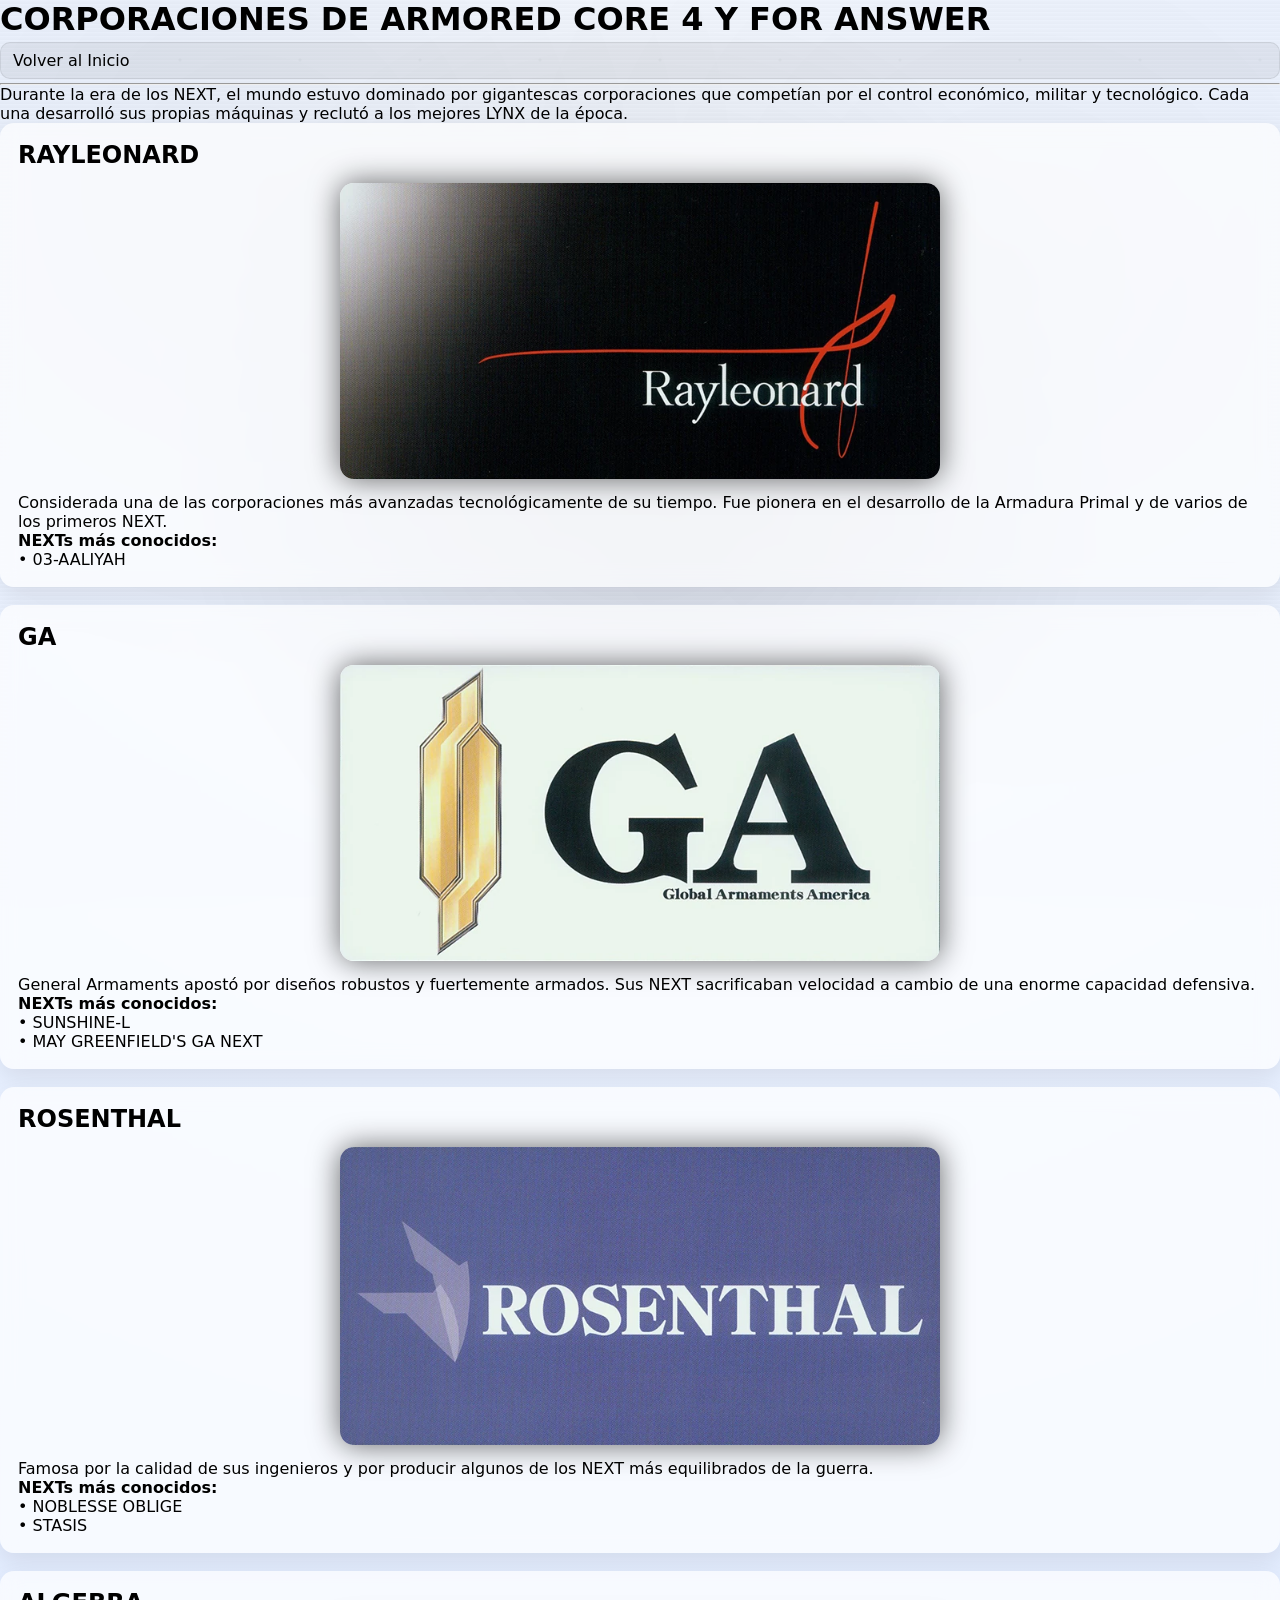
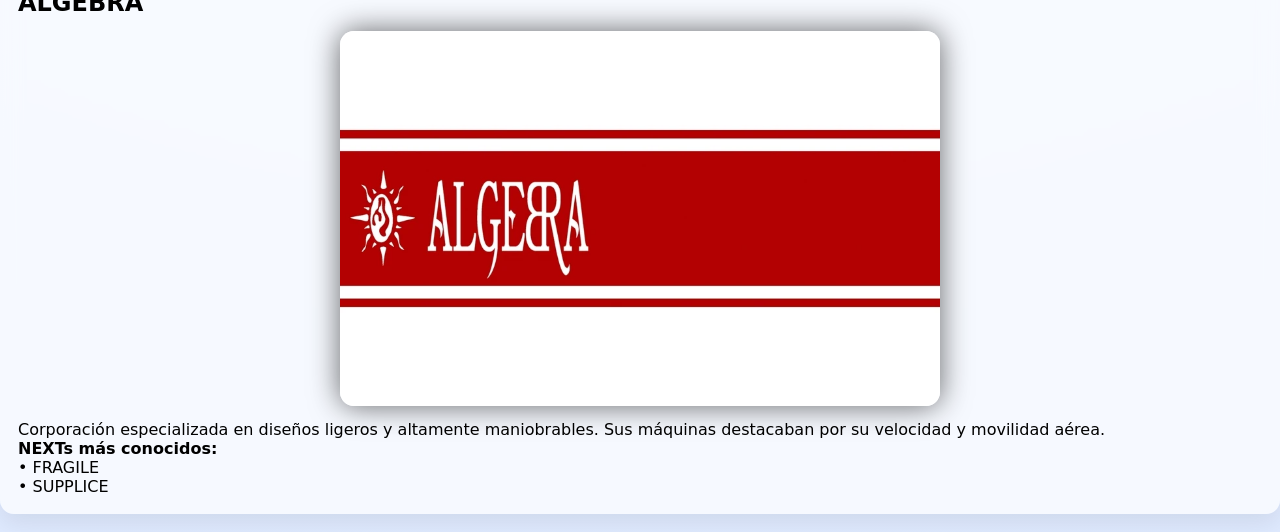
<file: New folder/pages/corporaciones.html>
<!DOCTYPE html>
<html lang="es">

<head>
    <meta charset="UTF-8">
    <title>Corporaciones - Armored Core 4 y For Answer</title>

    <!-- FIX: conexión correcta al CSS -->
    <link rel="stylesheet" href="../css/style.css">
</head>

<body>

    <h1>CORPORACIONES DE ARMORED CORE 4 Y FOR ANSWER</h1>

    <a href="../index.html">Volver al Inicio</a>

    <hr>

    <p>
        Durante la era de los NEXT, el mundo estuvo dominado por gigantescas corporaciones
        que competían por el control económico, militar y tecnológico. Cada una desarrolló
        sus propias máquinas y reclutó a los mejores LYNX de la época.
    </p>

    <div class="next-card">
        <h2>RAYLEONARD</h2>
        <img src="Rayleonard_Logo.png" alt="rayleonard">

        <p>
            Considerada una de las corporaciones más avanzadas tecnológicamente de su tiempo.
            Fue pionera en el desarrollo de la Armadura Primal y de varios de los primeros NEXT.
        </p>

        <div class="info">
            <strong>NEXTs más conocidos:</strong><br>
            • 03-AALIYAH<br>
        </div>
    </div>

    <div class="next-card">
        <h2>GA</h2>
        <img src="GA_America_Logo.png" alt="GA">

        <p>
            General Armaments apostó por diseños robustos y fuertemente armados.
            Sus NEXT sacrificaban velocidad a cambio de una enorme capacidad defensiva.
        </p>

        <div class="info">
            <strong>NEXTs más conocidos:</strong><br>
            • SUNSHINE-L<br>
            • MAY GREENFIELD'S GA NEXT
        </div>
    </div>

    <div class="next-card">
        <h2>ROSENTHAL</h2>
        <img src="Rosenthal_Logo.png" alt="Rosenthal">

        <p>
            Famosa por la calidad de sus ingenieros y por producir algunos de los
            NEXT más equilibrados de la guerra.
        </p>

        <div class="info">
            <strong>NEXTs más conocidos:</strong><br>
            • NOBLESSE OBLIGE<br>
            • STASIS
        </div>
    </div>

    <div class="next-card">
        <h2>ALGEBRA</h2>
        <img src="Algebra logo.png" alt="Algebra">

        <p>
            Corporación especializada en diseños ligeros y altamente maniobrables.
            Sus máquinas destacaban por su velocidad y movilidad aérea.
        </p>

        <div class="info">
            <strong>NEXTs más conocidos:</strong><br>
            • FRAGILE<br>
            • SUPPLICE
        </div>
    </div>

</body>

</html>
</file>
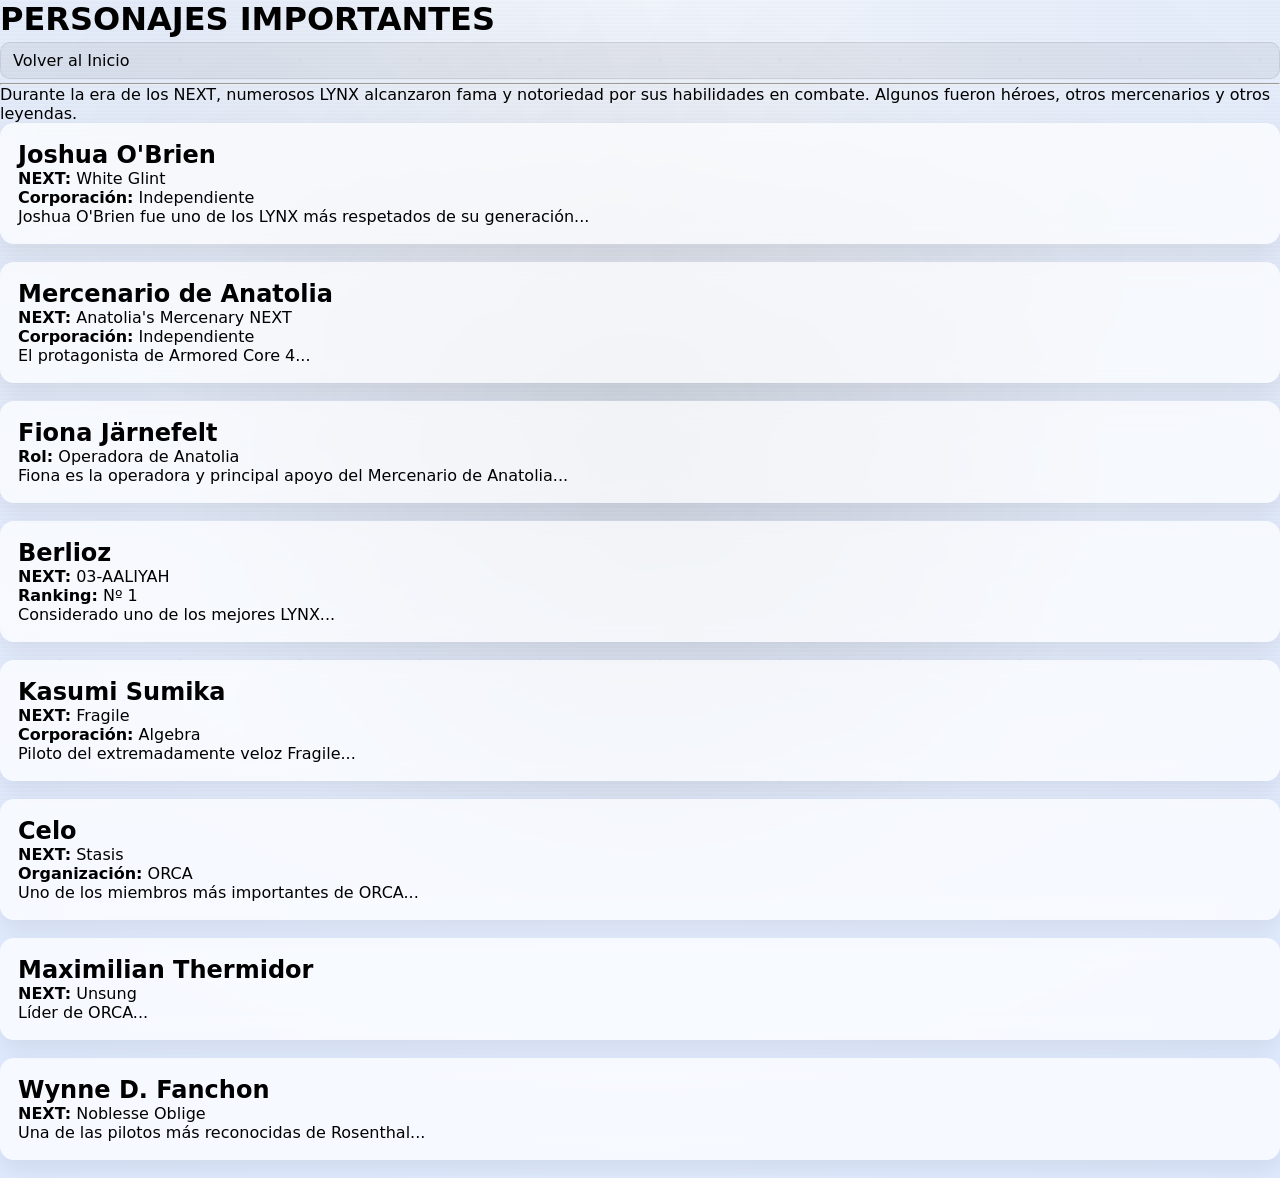
<file: New folder/pages/personajes.html>
<!DOCTYPE html>
<html lang="es">

<head>
    <meta charset="UTF-8">
    <title>Personajes - Armored Core 4 y For Answer</title>

    <!-- FIX CSS -->
    <link rel="stylesheet" href="../css/style.css">
</head>

<body>

</div>
    <h1>PERSONAJES IMPORTANTES</h1>

    <a href="../index.html">Volver al Inicio</a>

    <hr>

    <p>
        Durante la era de los NEXT, numerosos LYNX alcanzaron fama y notoriedad por sus
        habilidades en combate. Algunos fueron héroes, otros mercenarios y otros leyendas.
    </p>

    <div class="next-card">
        <h2>Joshua O'Brien</h2>

        <div class="info">
            <strong>NEXT:</strong> White Glint<br>
            <strong>Corporación:</strong> Independiente
        </div>

        <p>
            Joshua O'Brien fue uno de los LYNX más respetados de su generación...
        </p>
    </div>

    <div class="next-card">
        <h2>Mercenario de Anatolia</h2>

        <div class="info">
            <strong>NEXT:</strong> Anatolia's Mercenary NEXT<br>
            <strong>Corporación:</strong> Independiente
        </div>

        <p>
            El protagonista de Armored Core 4...
        </p>
    </div>

    <div class="next-card">
        <h2>Fiona Järnefelt</h2>

        <div class="info">
            <strong>Rol:</strong> Operadora de Anatolia
        </div>

        <p>
            Fiona es la operadora y principal apoyo del Mercenario de Anatolia...
        </p>
    </div>

    <div class="next-card">
        <h2>Berlioz</h2>

        <div class="info">
            <strong>NEXT:</strong> 03-AALIYAH<br>
            <strong>Ranking:</strong> Nº 1
        </div>

        <p>
            Considerado uno de los mejores LYNX...
        </p>
    </div>

    <div class="next-card">
        <h2>Kasumi Sumika</h2>

        <div class="info">
            <strong>NEXT:</strong> Fragile<br>
            <strong>Corporación:</strong> Algebra
        </div>

        <p>
            Piloto del extremadamente veloz Fragile...
        </p>
    </div>

    <div class="next-card">
        <h2>Celo</h2>

        <div class="info">
            <strong>NEXT:</strong> Stasis<br>
            <strong>Organización:</strong> ORCA
        </div>

        <p>
            Uno de los miembros más importantes de ORCA...
        </p>
    </div>

    <div class="next-card">
        <h2>Maximilian Thermidor</h2>

        <div class="info">
            <strong>NEXT:</strong> Unsung
        </div>

        <p>
            Líder de ORCA...
        </p>
    </div>

    <div class="next-card">
        <h2>Wynne D. Fanchon</h2>

        <div class="info">
            <strong>NEXT:</strong> Noblesse Oblige
        </div>

        <p>
            Una de las pilotos más reconocidas de Rosenthal...
        </p>
    </div>

</body>

</html>
</file>
<file: New folder/css/style.css>
/* =========================
   BASE
========================= */

:root {
  --panel: rgba(255,255,255,0.7);
  --aura: rgba(0,0,0,0.6);
}

* {
  margin: 0;
  padding: 0;
  box-sizing: border-box;
  font-family: system-ui;
}

body {
  background: radial-gradient(circle at top, #f4f8ff, #e8f0ff, #dfeaff);
  color: #000;
  position: relative;
  overflow-x: hidden;
}

/* =========================
   UI ELEMENTS
========================= */

a {
  color: #000;
  text-decoration: none;
  display: block;
  padding: 8px 12px;
  margin: 4px 0;
  border-radius: 10px;
  background: rgba(0,0,0,0.05);
  border: 1px solid rgba(0,0,0,0.08);
}

.next-card {
  background: var(--panel);
  backdrop-filter: blur(10px);
  border-radius: 14px;
  padding: 18px;
  margin-bottom: 18px;
  box-shadow: 0 10px 25px rgba(0,0,0,0.08);
}

.next-card img {
  width: 100%;
  max-width: 600px;
  margin: 14px auto;
  display: block;
  border-radius: 14px;
  box-shadow: 0 0 30px var(--aura);
}

/* =========================
   HUD + CORE IGNITION SYSTEM
========================= */

/* ATMOSFERA + CORE PULSE */
body::before {
  content: "";
  position: fixed;
  inset: 0;
  z-index: -2;

  background:
    radial-gradient(circle at 50% 50%,
      rgba(0,0,0,0.10),
      transparent 60%),

    radial-gradient(circle at 20% 20%, rgba(0,0,0,0.04), transparent 40%),
    radial-gradient(circle at 80% 30%, rgba(0,0,0,0.03), transparent 45%);

  animation: corePulse 4.5s ease-in-out infinite;
}

/* HUD + SCANLINES */
body::after {
  content: "";
  position: fixed;
  inset: 0;
  z-index: -1;
  pointer-events: none;

  background:
    radial-gradient(circle, rgba(0,0,0,0.07) 1px, transparent 2px),
    repeating-linear-gradient(
      0deg,
      rgba(0,0,0,0.05),
      rgba(0,0,0,0.05) 1px,
      transparent 4px
    );

  background-size: 120px 120px, 100% 8px;
  animation: scan 8s linear infinite;
  opacity: 0.35;
}

/* =========================
   OVERBOOST MODE
========================= */

body.overboost {
  animation: boost 0.6s ease-in-out;
}

body.overboost .next-card {
  transform: scale(1.01);
  box-shadow: 0 0 35px rgba(0,0,0,0.3);
}

/* =========================
   ANIMACIONES
========================= */

@keyframes corePulse {
  0%   { transform: scale(1);   opacity: 0.35; }
  50%  { transform: scale(1.05); opacity: 0.55; }
  100% { transform: scale(1);   opacity: 0.35; }
}

@keyframes scan {
  0%   { background-position: 0 0, 0 -100%; }
  100% { background-position: 0 0, 0 100%; }
}

@keyframes boost {
  0%   { filter: brightness(1); }
  50%  { filter: brightness(1.15); }
  100% { filter: brightness(1); }
}
</file>
